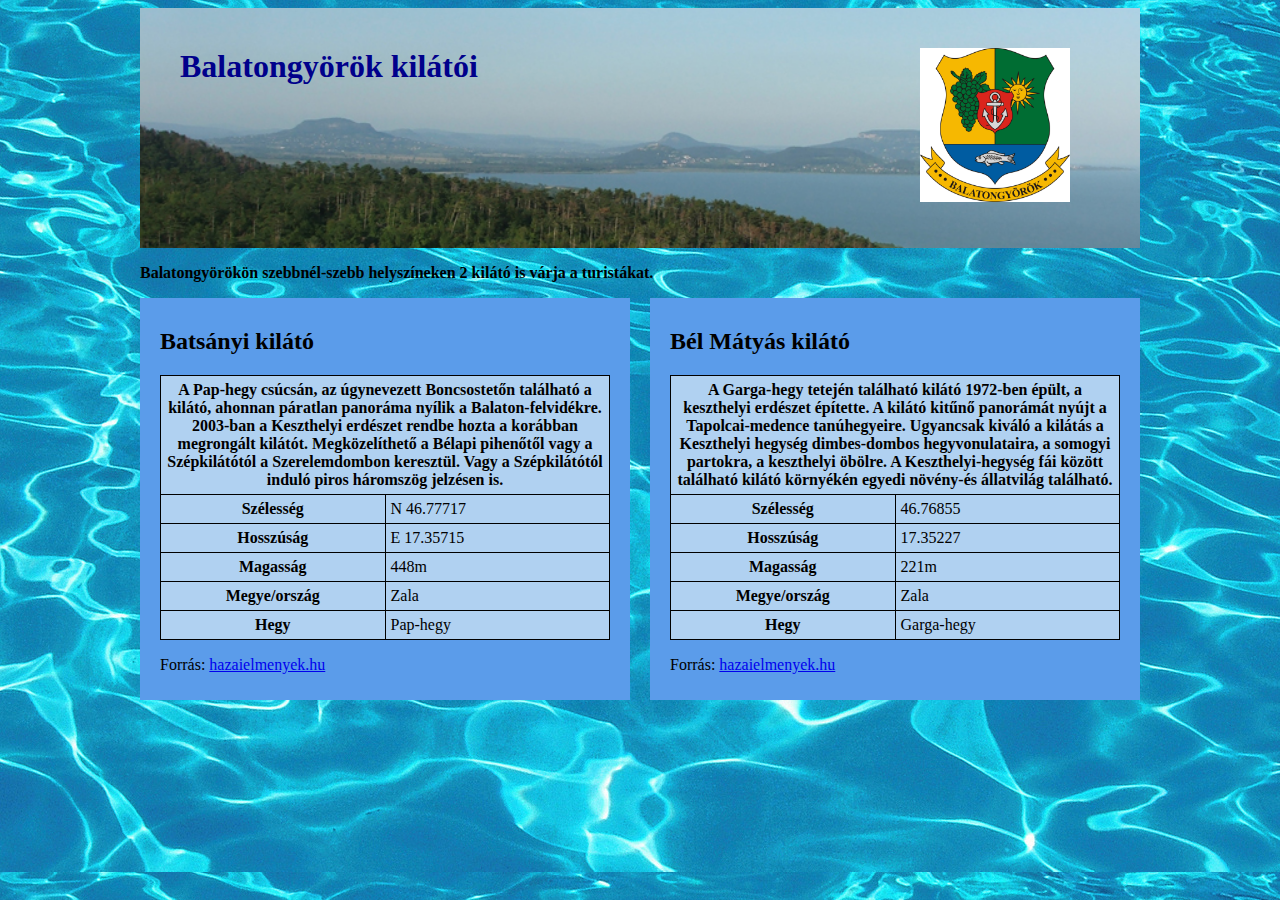
<file: balatongyorok/index.html>
<!DOCTYPE html>
<html>

<head>
    <meta charset="UTF-8">
    <title>Balatongyörök kilátói</title>
    <link rel="stylesheet" href="balatongyorok.css">
</head>

<body>
    <div class="content">
        <div class="header">
            <img class="crest" src="cimer.jpg">
            <h1>Balatongyörök kilátói</h1>
        </div>
        <p>
            <b>Balatongyörökön szebbnél-szebb helyszíneken 2 kilátó is várja a turistákat.</b>
        </p>
        <div class="panel align-left">
            <h2>Batsányi kilátó</h2>
            <table>
                <tr>
                    <td colspan="2">A Pap-hegy csúcsán, az úgynevezett Boncsostetőn található a kilátó, ahonnan páratlan panoráma nyílik
                        a Balaton-felvidékre. 2003-ban a Keszthelyi erdészet rendbe hozta a korábban megrongált kilátót.
                        Megközelíthető a Bélapi pihenőtől vagy a Szépkilátótól a Szerelemdombon keresztül. Vagy a Szépkilátótól
                        induló piros háromszög jelzésen is.
                    </td>
                </tr>
                <tr>
                    <td>Szélesség</td>
                    <td>N 46.77717 </td>
                </tr>
                <tr>
                    <td>Hosszúság</td>
                    <td>E 17.35715</td>
                </tr>
                <tr>
                    <td>Magasság</td>
                    <td>448m</td>
                </tr>
                <tr>
                    <td>Megye/ország</td>
                    <td>Zala</td>
                </tr>
                <tr>
                    <td>Hegy</td>
                    <td>Pap-hegy</td>
                </tr>
            </table>
            <p>Forrás:
                <a href="http://hazaielmenyek.hu" target="_blank">hazaielmenyek.hu</a>
            </p>
        </div>
        <div class="panel align-right">
            <h2>Bél Mátyás kilátó</h2>
            <table>
                <tr>
                    <td colspan="2">A Garga-hegy tetején található kilátó 1972-ben épült, a keszthelyi erdészet építette. A kilátó kitűnő
                        panorámát nyújt a Tapolcai-medence tanúhegyeire. Ugyancsak kiváló a kilátás a Keszthelyi hegység
                        dimbes-dombos hegyvonulataira, a somogyi partokra, a keszthelyi öbölre. A Keszthelyi-hegység fái
                        között található kilátó környékén egyedi növény-és állatvilág található.</td>
                </tr>
                <tr>
                    <td>Szélesség</td>
                    <td>46.76855</td>
                </tr>
                <tr>
                    <td>Hosszúság</td>
                    <td>17.35227</td>
                </tr>
                <tr>
                    <td>Magasság</td>
                    <td>221m</td>
                </tr>
                <tr>
                    <td>Megye/ország</td>
                    <td>Zala</td>
                </tr>
                <tr>
                    <td>Hegy</td>
                    <td>Garga-hegy</td>
                </tr>
            </table>
            <p>Forrás:
                <a href="http://hazaielmenyek.hu" target="_blank">hazaielmenyek.hu</a>
            </p>
        </div>
    </div>
</body>
</html>
</file>
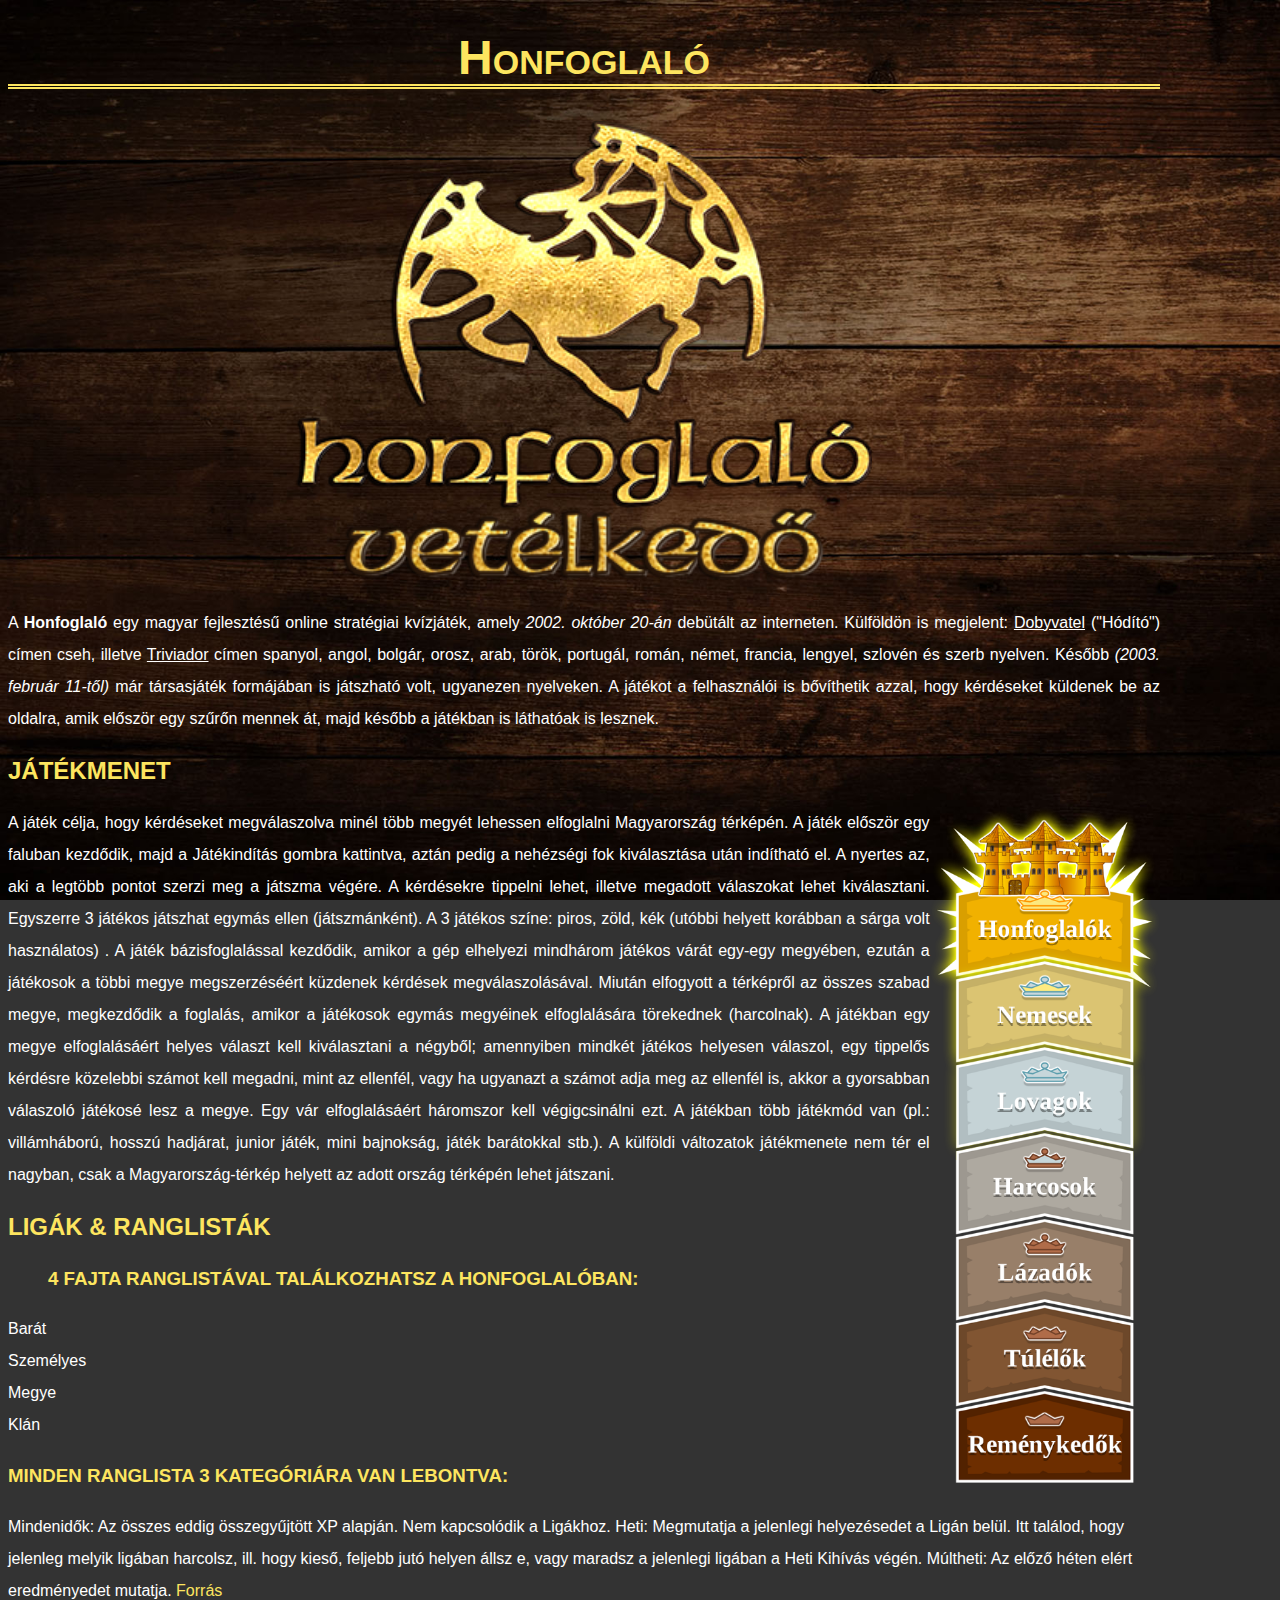
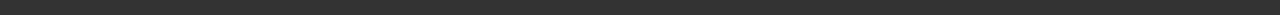
<file: honfoglalo/index.html>
<!DOCTYPE html>
<html lang="hu">
<head>
    <meta charset="UTF-8">
    <title>Document</title>
    <link rel="stylesheet" href="honfoglalo.css">
</head>
<body>
    <h1>Honfoglaló</h1>
    <center><img src="logo.png" alt="Honfoglaló játék logója" id="logo"></center>

<p> A <b>Honfoglaló</b> egy magyar fejlesztésű online stratégiai kvízjáték, amely <i> 2002. október 20-án</i> debütált az interneten. Külföldön is megjelent: <u>Dobyvatel</u> ("Hódító") címen cseh, illetve <u>Triviador</u> címen spanyol, angol, bolgár, orosz, arab, török, portugál, román, német, francia, lengyel, szlovén és szerb nyelven. Később <i> (2003. február 11-től)</i> már társasjáték formájában is játszható volt, ugyanezen nyelveken. A játékot a felhasználói is bővíthetik azzal, hogy kérdéseket küldenek be az oldalra, amik először egy szűrőn mennek át, majd később a játékban is láthatóak is lesznek.</p>

<h2>JÁTÉKMENET</h2>
<img src="League.png" alt="Klánok a honfoglalóban"class="klanok">

<p>A játék célja, hogy kérdéseket megválaszolva minél több megyét lehessen elfoglalni Magyarország térképén. A játék először egy faluban kezdődik, majd a Játékindítás gombra kattintva, aztán pedig a nehézségi fok kiválasztása után indítható el. A nyertes az, aki a legtöbb pontot szerzi meg a játszma végére. A kérdésekre tippelni lehet, illetve megadott válaszokat lehet kiválasztani. Egyszerre 3 játékos játszhat egymás ellen (játszmánként). A 3 játékos színe: piros, zöld, kék (utóbbi helyett korábban a sárga volt használatos) . A játék bázisfoglalással kezdődik, amikor a gép elhelyezi mindhárom játékos várát egy-egy megyében, ezután a játékosok a többi megye megszerzéséért küzdenek kérdések megválaszolásával. Miután elfogyott a térképről az összes szabad megye, megkezdődik a foglalás, amikor a játékosok egymás megyéinek elfoglalására törekednek (harcolnak). A játékban egy megye elfoglalásáért helyes választ kell kiválasztani a négyből; amennyiben mindkét játékos helyesen válaszol, egy tippelős kérdésre közelebbi számot kell megadni, mint az ellenfél, vagy ha ugyanazt a számot adja meg az ellenfél is, akkor a gyorsabban válaszoló játékosé lesz a megye. Egy vár elfoglalásáért háromszor kell végigcsinálni ezt. A játékban több játékmód van (pl.: villámháború, hosszú hadjárat, junior játék, mini bajnokság, játék barátokkal stb.). A külföldi változatok játékmenete nem tér el nagyban, csak a Magyarország-térkép helyett az adott ország térképén lehet játszani.</p>

<h2>LIGÁK & RANGLISTÁK</h2>
<h3><ul>4 FAJTA RANGLISTÁVAL TALÁLKOZHATSZ A HONFOGLALÓBAN:</ul></h3>
<li>Barát</li>
<li>Személyes</li>
<li>Megye</li>
<li>Klán</li>
<h3>MINDEN RANGLISTA 3 KATEGÓRIÁRA VAN LEBONTVA:</h3>
Mindenidők: Az összes eddig összegyűjtött XP alapján. Nem kapcsolódik a Ligákhoz.
Heti: Megmutatja a jelenlegi helyezésedet a Ligán belül. Itt találod, hogy jelenleg melyik ligában harcolsz, ill. hogy kieső, feljebb jutó helyen állsz e, vagy maradsz a jelenlegi ligában a Heti Kihívás végén.
Múltheti: Az előző héten elért eredményedet mutatja.
<a href="https://hu.wikipedia.org/wiki/Honfoglal%C3%B3" target="_blank">Forrás</a>
</body>
</html>
</file>
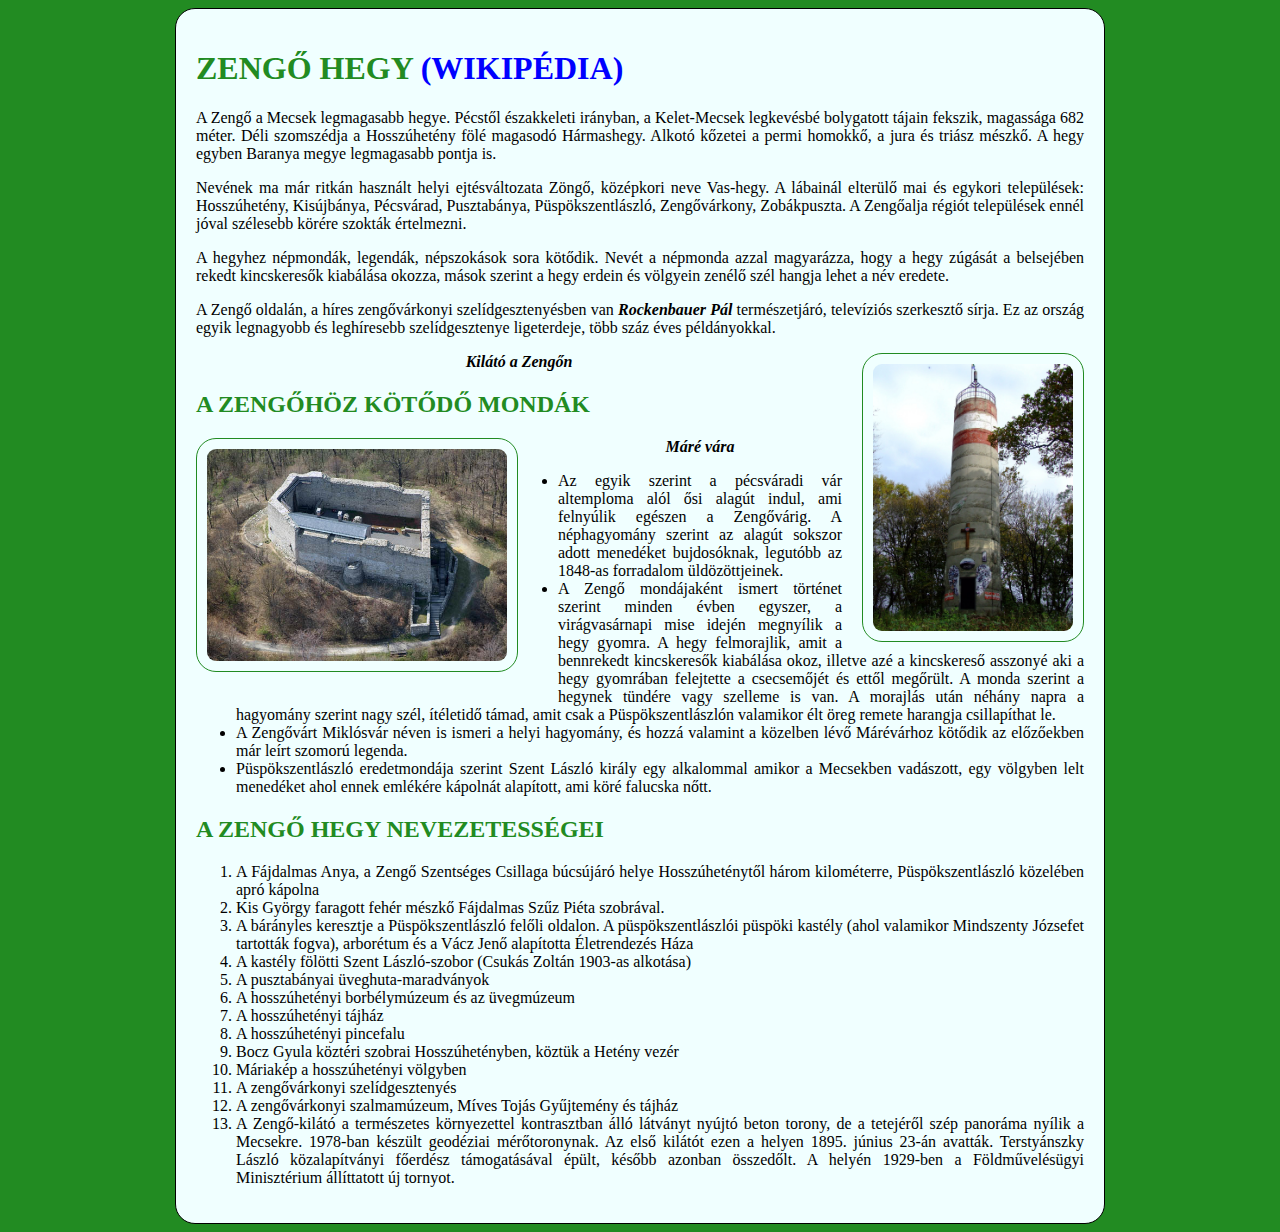
<file: zengohegy/index.html>
<!DOCTYPE html>
<html lang="hu">
<head>
    <meta charset="UTF-8">
    <meta name="viewport" content="width=device-width, initial-scale=1.0">
    <title>Zengő</title>
    <link rel="stylesheet" href="style.css">
</head>
<body>
    <div id="content">  
    <h1>Zengő hegy <a href="https://hu.wikipedia.org/wiki/Zeng%C5%91_(hegy)" >(Wikipédia)</a></h1>
    <p>A Zengő a Mecsek legmagasabb hegye. Pécstől északkeleti irányban, a Kelet-Mecsek legkevésbé bolygatott tájain fekszik, magassága 682 méter. Déli szomszédja a Hosszúhetény fölé magasodó Hármashegy. Alkotó kőzetei a permi homokkő, a jura és triász mészkő. A hegy egyben Baranya megye legmagasabb pontja is.</p>
    
    <p>Nevének ma már ritkán használt helyi ejtésváltozata Zöngő, középkori neve Vas-hegy. A lábainál elterülő mai és egykori települések: Hosszúhetény, Kisújbánya, Pécsvárad, Pusztabánya, Püspökszentlászló, Zengővárkony, Zobákpuszta. A Zengőalja régiót települések ennél jóval szélesebb körére szokták értelmezni.
    
    <p>A hegyhez népmondák, legendák, népszokások sora kötődik. Nevét a népmonda azzal magyarázza, hogy a hegy zúgását a belsejében rekedt kincskeresők kiabálása okozza, mások szerint a hegy erdein és völgyein zenélő szél hangja lehet a név eredete.
    
    <p>A Zengő oldalán, a híres zengővárkonyi szelídgesztenyésben van <b><i>Rockenbauer Pál</b></i> természetjáró, televíziós szerkesztő sírja. Ez az ország egyik legnagyobb és leghíresebb szelídgesztenye ligeterdeje, több száz éves példányokkal.</p>
    <div class="kepszoveg">
    <img src="zengokilato.jpg" alt="Kilátó a Zengőn" id="imageright">
    Kilátó a Zengőn</div>
    
    <h2>A Zengőhöz kötődő mondák</h2>
    <div class="kepszoveg">
    <img src="marevar.jpg" alt="Máré vára" id="imageleft">
    Máré vára</div>
    <p><ul>
        <li>Az egyik szerint a pécsváradi vár altemploma alól ősi alagút indul, ami felnyúlik egészen a Zengővárig. A néphagyomány szerint az alagút sokszor adott menedéket bujdosóknak, legutóbb az 1848-as forradalom üldözöttjeinek.</li>
        <li>A Zengő mondájaként ismert történet szerint minden évben egyszer, a virágvasárnapi mise idején megnyílik a hegy gyomra. A hegy felmorajlik, amit a bennrekedt kincskeresők kiabálása okoz, illetve azé a kincskereső asszonyé aki a hegy gyomrában felejtette a csecsemőjét és ettől megőrült. A monda szerint a hegynek tündére vagy szelleme is van. A morajlás után néhány napra a hagyomány szerint nagy szél, ítéletidő támad, amit csak a Püspökszentlászlón valamikor élt öreg remete harangja csillapíthat le.</li>
        <li> A Zengővárt Miklósvár néven is ismeri a helyi hagyomány, és hozzá valamint a közelben lévő Márévárhoz kötődik az előzőekben már leírt szomorú legenda.</li>
        <li> Püspökszentlászló eredetmondája szerint Szent László király egy alkalommal amikor a Mecsekben vadászott, egy völgyben lelt menedéket ahol ennek emlékére kápolnát alapított, ami köré falucska nőtt.</li></ul> </p>
    <h2>A Zengő hegy nevezetességei</h2>
    <p><ol>
        <li>A Fájdalmas Anya, a Zengő Szentséges Csillaga búcsújáró helye Hosszúheténytől három kilométerre, Püspökszentlászló közelében apró kápolna <li>Kis György faragott fehér mészkő Fájdalmas Szűz Piéta szobrával.</li>
        <li> A bárányles keresztje a Püspökszentlászló felőli oldalon. A püspökszentlászlói püspöki kastély (ahol valamikor Mindszenty Józsefet tartották fogva), arborétum és a Vácz Jenő alapította Életrendezés Háza</li>
        <li> A kastély fölötti Szent László-szobor (Csukás Zoltán 1903-as alkotása)</li>
        <li> A pusztabányai üveghuta-maradványok</li>
        <li> A hosszúhetényi borbélymúzeum és az üvegmúzeum</li>
        <li> A hosszúhetényi tájház</li>
        <li> A hosszúhetényi pincefalu</li>
        <li> Bocz Gyula köztéri szobrai Hosszúhetényben, köztük a Hetény vezér</li>
        <li> Máriakép a hosszúhetényi völgyben</li>
        <li> A zengővárkonyi szelídgesztenyés</li>
        <li> A zengővárkonyi szalmamúzeum, Míves Tojás Gyűjtemény és tájház</li>
        <li> A Zengő-kilátó a természetes környezettel kontrasztban álló látványt nyújtó beton torony, de a tetejéről szép panoráma nyílik a Mecsekre. 1978-ban készült geodéziai mérőtoronynak. Az első kilátót ezen a helyen 1895. június 23-án avatták. Terstyánszky László közalapítványi főerdész támogatásával épült, később azonban összedőlt. A helyén 1929-ben a Földművelésügyi Minisztérium állíttatott új tornyot.</li></ol></p></div>
</body>
</html>
</file>
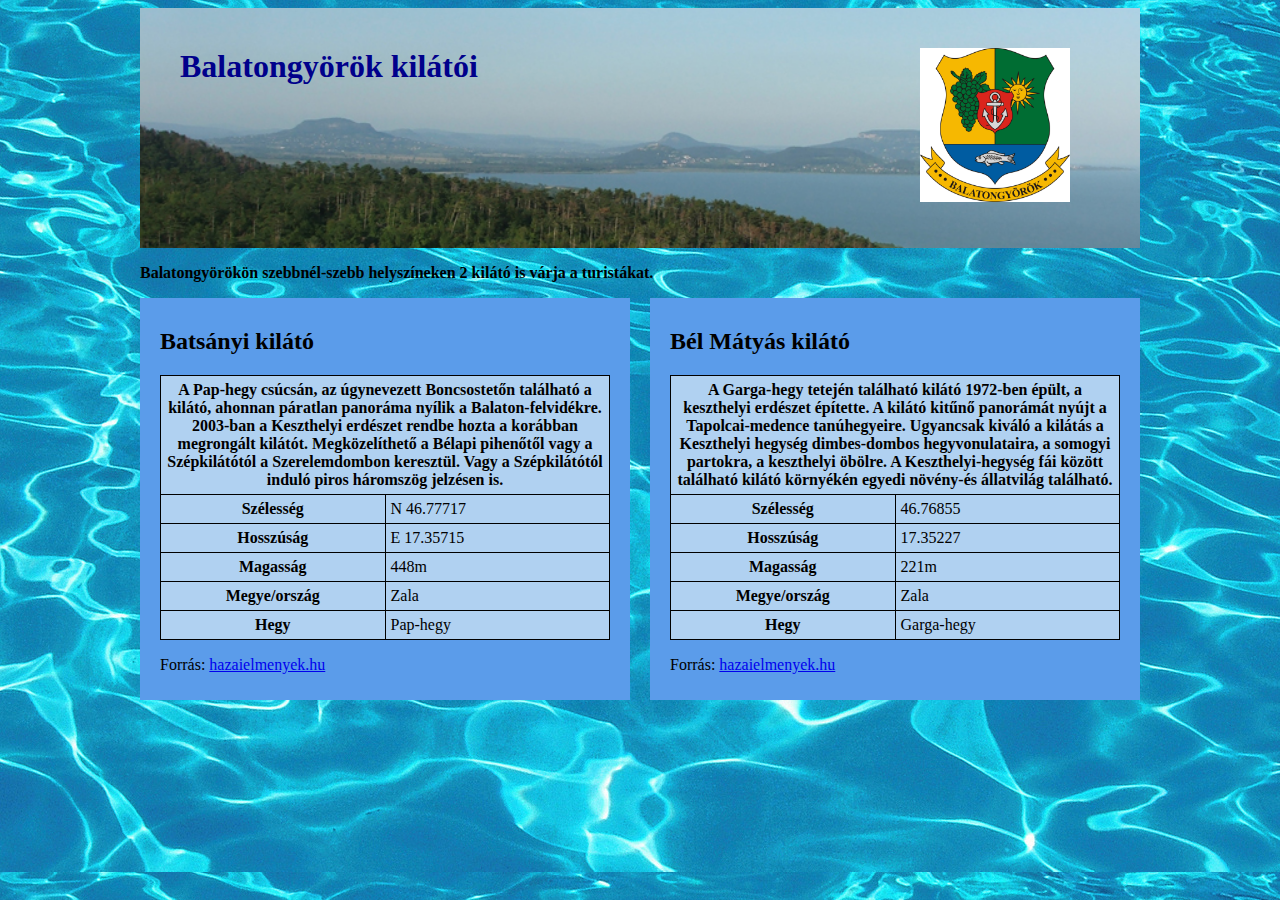
<file: balatongyorok/balatongyorok.html>
<!DOCTYPE html>
<html>

<head>
    <meta charset="UTF-8">
    <title>Balatongyörök kilátói</title>
    <link rel="stylesheet" href="balatongyorok.css">
</head>

<body>
    <div class="content">
        <div class="header">
            <img class="crest" src="cimer.jpg">
            <h1>Balatongyörök kilátói</h1>
        </div>
        <p>
            <b>Balatongyörökön szebbnél-szebb helyszíneken 2 kilátó is várja a turistákat.</b>
        </p>
        <div class="panel align-left">
            <h2>Batsányi kilátó</h2>
            <table>
                <tr>
                    <td colspan="2">A Pap-hegy csúcsán, az úgynevezett Boncsostetőn található a kilátó, ahonnan páratlan panoráma nyílik
                        a Balaton-felvidékre. 2003-ban a Keszthelyi erdészet rendbe hozta a korábban megrongált kilátót.
                        Megközelíthető a Bélapi pihenőtől vagy a Szépkilátótól a Szerelemdombon keresztül. Vagy a Szépkilátótól
                        induló piros háromszög jelzésen is.
                    </td>
                </tr>
                <tr>
                    <td>Szélesség</td>
                    <td>N 46.77717 </td>
                </tr>
                <tr>
                    <td>Hosszúság</td>
                    <td>E 17.35715</td>
                </tr>
                <tr>
                    <td>Magasság</td>
                    <td>448m</td>
                </tr>
                <tr>
                    <td>Megye/ország</td>
                    <td>Zala</td>
                </tr>
                <tr>
                    <td>Hegy</td>
                    <td>Pap-hegy</td>
                </tr>
            </table>
            <p>Forrás:
                <a href="http://hazaielmenyek.hu" target="_blank">hazaielmenyek.hu</a>
            </p>
        </div>
        <div class="panel align-right">
            <h2>Bél Mátyás kilátó</h2>
            <table>
                <tr>
                    <td colspan="2">A Garga-hegy tetején található kilátó 1972-ben épült, a keszthelyi erdészet építette. A kilátó kitűnő
                        panorámát nyújt a Tapolcai-medence tanúhegyeire. Ugyancsak kiváló a kilátás a Keszthelyi hegység
                        dimbes-dombos hegyvonulataira, a somogyi partokra, a keszthelyi öbölre. A Keszthelyi-hegység fái
                        között található kilátó környékén egyedi növény-és állatvilág található.</td>
                </tr>
                <tr>
                    <td>Szélesség</td>
                    <td>46.76855</td>
                </tr>
                <tr>
                    <td>Hosszúság</td>
                    <td>17.35227</td>
                </tr>
                <tr>
                    <td>Magasság</td>
                    <td>221m</td>
                </tr>
                <tr>
                    <td>Megye/ország</td>
                    <td>Zala</td>
                </tr>
                <tr>
                    <td>Hegy</td>
                    <td>Garga-hegy</td>
                </tr>
            </table>
            <p>Forrás:
                <a href="http://hazaielmenyek.hu" target="_blank">hazaielmenyek.hu</a>
            </p>
        </div>
    </div>
</body>
</html>
</file>
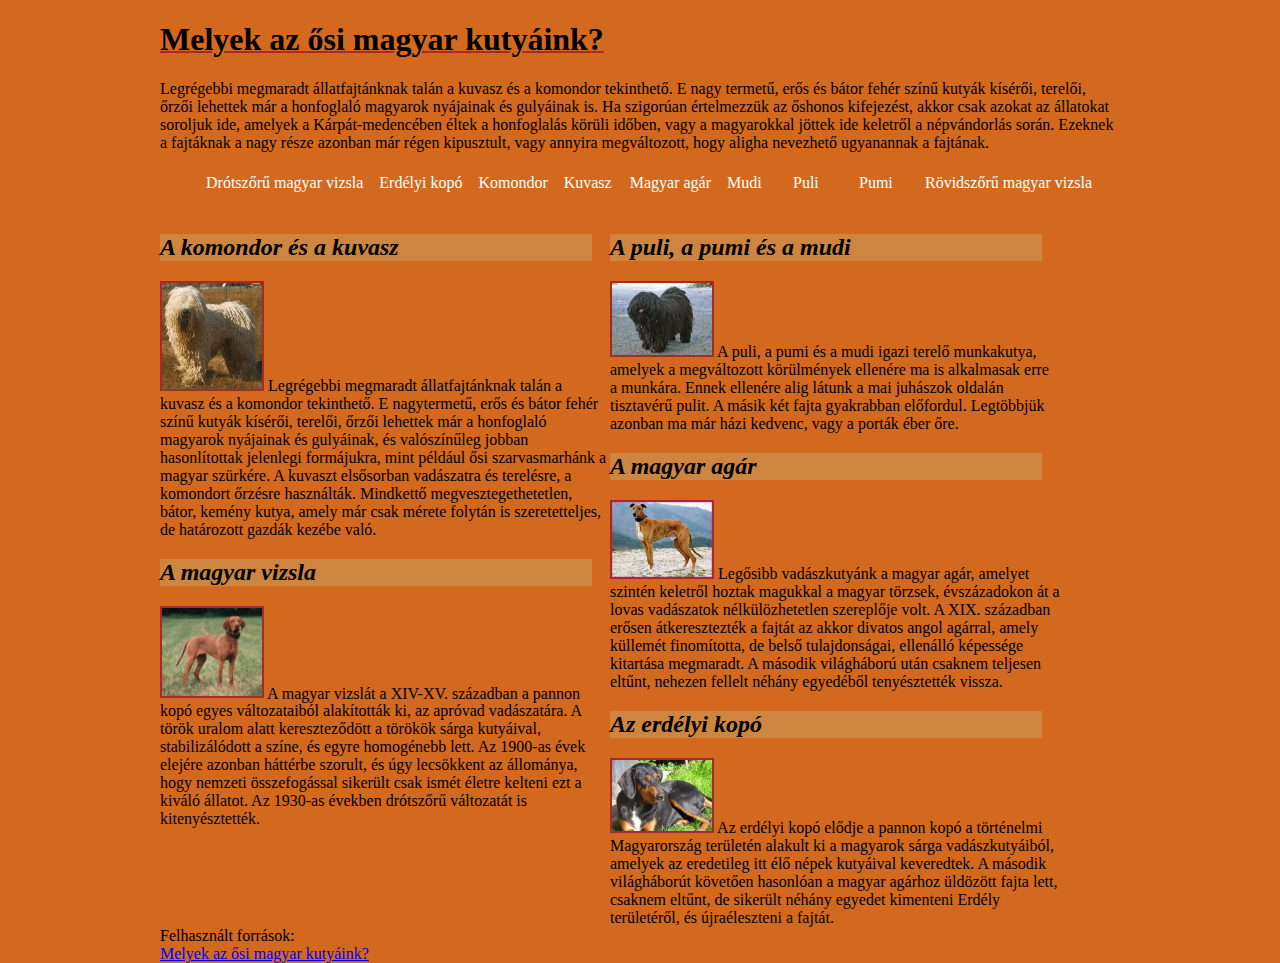
<file: magyarkutyak/magyarkutyak.html>
<!DOCTYPE html>
<html lang="hu">
<head>
    <meta charset="UTF-8">
    <meta name="viewport" content="width=device-width, initial-scale=1.0">
    <title>Magyarországi Kutyafajták</title>
    <link rel="stylesheet" href="magyarkutyak.css">
</head>
<body>
    <h1>Melyek az ősi magyar kutyáink?</h1>

Legrégebbi megmaradt állatfajtánknak talán a kuvasz és a komondor tekinthető. E nagy termetű, erős és bátor fehér színű kutyák kísérői, terelői, őrzői lehettek már a honfoglaló magyarok nyájainak és gulyáinak is.

Ha szigorúan értelmezzük az őshonos kifejezést, akkor csak azokat az állatokat soroljuk ide, amelyek a Kárpát-medencében éltek a honfoglalás körüli időben, vagy a magyarokkal jöttek ide keletről a népvándorlás során. Ezeknek a fajtáknak a nagy része azonban már régen kipusztult, vagy annyira megváltozott, hogy aligha nevezhető ugyanannak a fajtának.

<ul>
<li>Drótszőrű magyar vizsla</li>
<li>Erdélyi kopó</li>
<li>Komondor</li>
<li>Kuvasz</li>
<li>Magyar agár</li>
<li>Mudi</li>
<li>Puli</li>
<li>Pumi</li>
<li>Rövidszőrű magyar vizsla</li>
</ul>

<div class="hasab"><h2>A komondor és a kuvasz</h2>
<img src="komondor.jpg" class="kep" alt="Komondor">
Legrégebbi megmaradt állatfajtánknak talán a kuvasz és a komondor tekinthető. E nagytermetű, erős és bátor fehér színű kutyák kísérői, terelői, őrzői lehettek már a honfoglaló magyarok nyájainak és gulyáinak, és valószínűleg jobban hasonlítottak jelenlegi formájukra, mint például ősi szarvasmarhánk a magyar szürkére. A kuvaszt elsősorban vadászatra és terelésre, a komondort őrzésre használták. Mindkettő megvesztegethetetlen, bátor, kemény kutya, amely már csak mérete folytán is szeretetteljes, de határozott gazdák kezébe való.

<h2>A magyar vizsla</h2>
<img src="vizsla.jpg" alt="vizsla" class="kep">
A magyar vizslát a XIV-XV. században a pannon kopó egyes változataiból alakították ki, az apróvad vadászatára. A török uralom alatt kereszteződött a törökök sárga kutyáival, stabilizálódott a színe, és egyre homogénebb lett. Az 1900-as évek elejére azonban háttérbe szorult, és úgy lecsökkent az állománya, hogy nemzeti összefogással sikerült csak ismét életre kelteni ezt a kiváló állatot. Az 1930-as években drótszőrű változatát is kitenyésztették.</div>

<div class="hasab"><h2>A puli, a pumi és a mudi</h2>
<img src="puli.jpg" class="kep" alt="puli">
A puli, a pumi és a mudi igazi terelő munkakutya, amelyek a megváltozott körülmények ellenére ma is alkalmasak erre a munkára. Ennek ellenére alig látunk a mai juhászok oldalán tisztavérű pulit. A másik két fajta gyakrabban előfordul. Legtöbbjük azonban ma már házi kedvenc, vagy a porták éber őre.

<h2>A magyar agár</h2>
<img src="agar.jpg" class="kep" alt="agár">
Legősibb vadászkutyánk a magyar agár, amelyet szintén keletről hoztak magukkal a magyar törzsek, évszázadokon át a lovas vadászatok nélkülözhetetlen szereplője volt. A XIX. században erősen átkeresztezték a fajtát az akkor divatos angol agárral, amely küllemét finomította, de belső tulajdonságai, ellenálló képessége kitartása megmaradt. A második világháború után csaknem teljesen eltűnt, nehezen fellelt néhány egyedéből tenyésztették vissza.</div>

<div class="hasab"><h2>Az erdélyi kopó</h2>
<img src="kopo.jpg" class="kep" alt="kopó">
Az erdélyi kopó elődje a pannon kopó a történelmi Magyarország területén alakult ki a magyarok sárga vadászkutyáiból, amelyek az eredetileg itt élő népek kutyáival keveredtek. A második világháborút követően hasonlóan a magyar agárhoz üldözött fajta lett, csaknem eltűnt, de sikerült néhány egyedet kimenteni Erdély területéről, és újraéleszteni a fajtát.</div>


Felhasznált források:
<br>
<a href="http://www.haziallat.hu/kutya/kutyafajtak/oshonos-kutyaink-kuvasz-komondor-magyar-vizsla-puli-pumi-mudi-magyar-agar-erdelyi-kopo/2235/">
Melyek az ősi magyar kutyáink?</a>
</body>
</html>
</file>
<file: balatongyorok/balatongyorok.css>
body
{
    background: url("back.jpg");
}
.content
{
    margin: 0 auto; width: 1000px;
}
.header{
    min-width: 650px;
    max-width: 1000px;
    height: 240px;
    background: url("panorama.jpg");
    background-repeat: no-repeat;
    background-position: center;
    background-size: cover;
    height: 200px;
    padding: 20px;
}
.header .crest
{
    width: 150px;
    float: right;
    margin-right: 50px;
    margin-top: 20px;
}
.header h1
{
    color: darkblue;
    float: left;
    margin-left: 20px;
    margin-top: 20px;
}
.panel
{
    width: 450px;
    float: left;
    background: #5B9CEA;
    padding: 10px 20px;
}
.align-left
{
    float: left;
}
.align-right
{
    float: right;
}
table
{
    background: #B0D1F1;
    border-collapse: collapse;
}
table, td
{
    border: 1px solid black;
}
td
{
    padding: 5px; width: 50%;
}
tr td:first-child
{
    text-align: center;
    font-weight: bold;
}
</file>
<file: honfoglalo/honfoglalo.css>
﻿body{
    background-image: url(bg.jpg);
    background-size:cover;
    background-repeat: no-repeat;
    background-color: #333;
    color: white;
    font-family: "Lucida Sans Unicode", "Lucida Grande", sans-serif;
    line-height: 2em;
    background-attachment: fixed;
    width: 90%;
    height: 100%;
    background-position: center;

    
}
.kor{
    list-style:circle;
}
.romai{
    list-style:upper-roman;
}
.tartalom{
    width: 80%;
    margin: 0 auto;
    width: 80%;
}
h1{
    color: #FDE55F;
    font-variant: small-caps;
    text-align: center;
    font-size: 3em;
    border-bottom-style: double;
    border-bottom-width: 5px;
    border-bottom-color: #FDE55F;
    padding: 10px;
}
h2,h3{
    color: #FDE55F;
    text-transform: uppercase;
}
#logo{
    width: 50%;
    
    
}
.kozepre{
    text-align: center;
}
p{
    text-align: justify;
}
.klanok{
    width: 20%;
    float: right;
}
a{
    text-decoration: none;
    color: #FDE55F;
}
a:hover{
    color: #FDE55F;
}
#kep{
    float: right;
    margin-right: 25px;
}
</file>
<file: zengohegy/style.css>
body{
    background-color: forestgreen;
}
#content{
max-width: 888px;
    width: auto;
    margin: 0 auto;
    background-color: azure;
    border-radius: 20px;
    border: 1px solid black;
    padding: 20px;
}
#imageright{
	float: right;
    max-width: 200px;
    width: auto;
    margin-left: 20px;
    border: 1px solid forestgreen;
    padding: 10px;
    border-radius: 20px;
}
#imageright img{
    max-width: 200px;
    width: auto;
}
#imageleft{
    float: left;
	max-width: 300px;
    width: auto;
    margin-right: 40px;
    margin-bottom: 20px;
    border: 1px solid forestgreen;
    padding: 10px;
    border-radius: 20px;
}
#imageleft img{   
	max-width: 300px;
    width: auto;
}
.kepszoveg{
	font-weight: bold;
    font-style: italic;
    text-align: center;
}
a{
    text-decoration: none;
    color: blue;
}
a:hover{
    color: red;
}
h1,h2{
    text-transform: uppercase;
    color: forestgreen;
}
p,li{
    text-align: justify;
}
</file>
<file: magyarkutyak/magyarkutyak.css>
.hasab {
float: left;
margin: right 25px;
max-width: 450px;
}
body{
    width: 960px;
    background-color:#d2691e;
    margin: auto;
}
h1{
    text-decoration:2px underline #a52a2a ;
    
}
ul li{
    display: inline-block;
    min-width: 50px;
    color: white;
    padding: 6px;
    border-left: #a52a2a;
    list-style: none;
}
h2{
    width: 96%;
    background-color: #cd853f;
    font-style: italic;
}
.kep{
    width: 100px;
    border: 2px solid #a52a2a;
}
p{
    text-align: justify;
}
</file>
